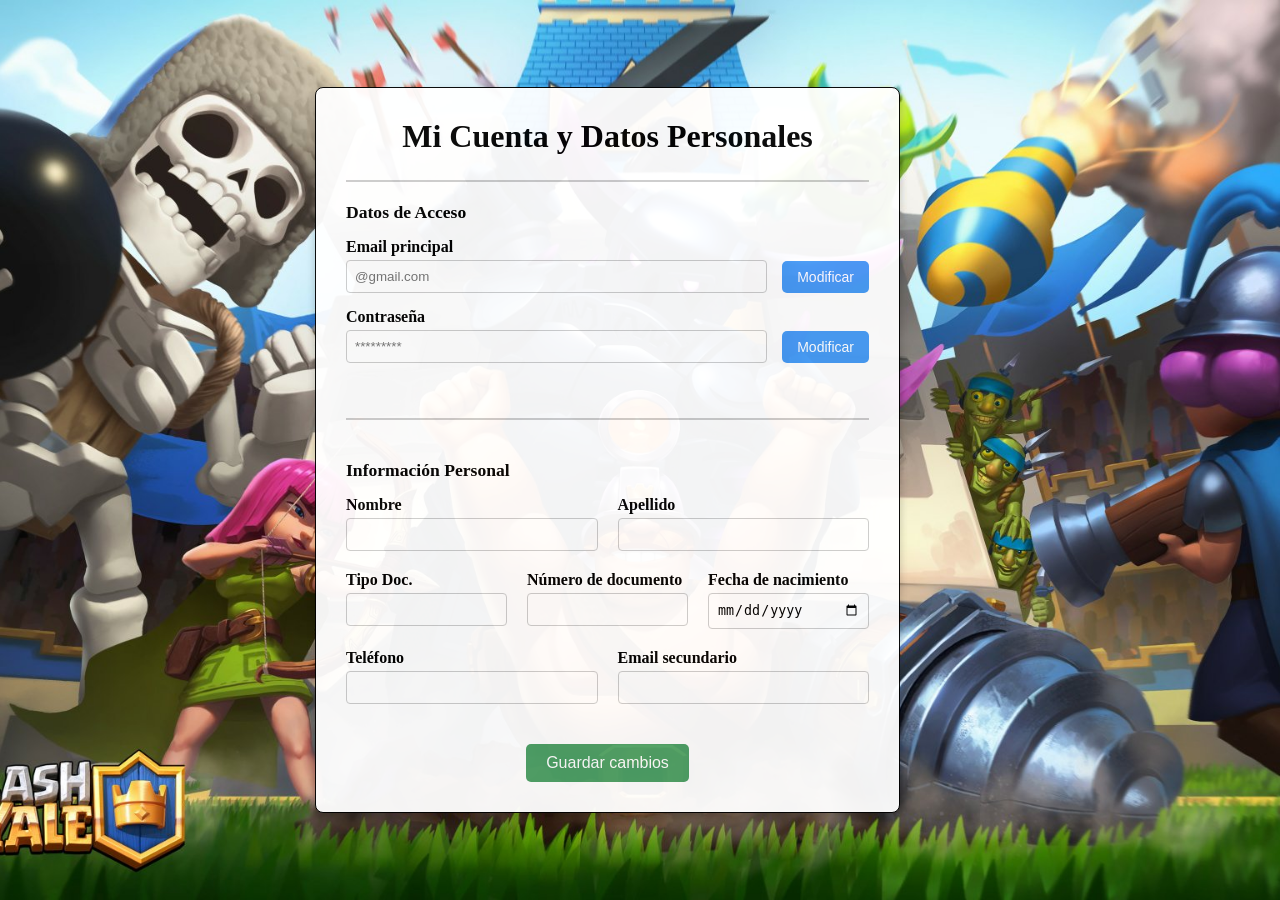
<file: Grupo 12/html/datos-personales.html>
﻿<!DOCTYPE html>
<html lang="es">
<head>
    <meta charset="UTF-8">
    <meta name="viewport" content="width=device-width, initial-scale=1.0">
    <link rel="stylesheet" href="/Grupo 12/css/estilos-datos-personales.css">
    <title>Datos personales</title>
</head>
<body>
    <header></header>
    <main class="main-content">
        <div class="form-wrapper">
            <h1 class="titulo-principal">Mi Cuenta y Datos Personales</h1>
            <hr>
            
            <form action="#" method="post" class="main-form">
                
                <fieldset class="form-section">
                    <legend>Datos de Acceso</legend>

                    <div class="field-group field-group-horizontal">
                        <div class="field-unit">
                            <label for="email">Email principal</label> 
                            <input type="email" name="email" id="email" placeholder="@gmail.com" required>
                        </div>
                        <button type="submit" class="btn-small">Modificar </button>
                    </div>

                    <div class="field-group field-group-horizontal">
                        <div class="field-unit">
                            <label for="contrasena">Contraseña</label>
                            <input type="password" id="contrasena" name="contrasena" placeholder="*********" required>
                        </div>
                        <button type="submit" class="btn-small">Modificar </button>     
                    </div>
                </fieldset>
                
                <hr>
                
                <fieldset class="form-section">
                    <legend>Información Personal</legend>

                    <div class="field-group field-group-grid-2">
                        <div class="field-unit">
                            <label for="Nombre">Nombre</label>
                            <input type="text" name="Nombre" id="Nombre" required> 
                        </div>
                        <div class="field-unit">
                            <label for="Apellido">Apellido</label>
                            <input type="text" name="Apellido" id="Apellido" required>
                        </div>
                    </div>

                    <div class="field-group field-group-grid-3">
                        <div class="field-unit">
                            <label for="Tipo">Tipo Doc.</label>
                            <input type="text" name="Tipo" id="Tipo" required> 
                        </div>
                        <div class="field-unit">
                            <label for="NumeroDocumento">Número de documento</label>
                            <input type="number" name="NumeroDocumento" id="NumeroDocumento" required> 
                        </div>
                        <div class="field-unit">
                            <label for="fechaNacimiento">Fecha de nacimiento</label>
                            <input type="date" name="fechaNacimiento" id="fechaNacimiento" required>
                        </div>
                    </div>

                    <div class="field-group field-group-grid-2">
                        <div class="field-unit">
                            <label for="Telefono">Teléfono</label>
                            <input type="tel" name="Telefono" id="Telefono">
                        </div>
                        <div class="field-unit">
                            <label for="EmailSecundario">Email secundario</label>
                            <input type="email" name="EmailSecundario" id="EmailSecundario">
                        </div>
                    </div>
                </fieldset>

                <button type="submit" class="btn-submit">Guardar cambios</button>
            </form>
        </div>
    </main>
    <footer></footer>
</body>
</html>
</file>
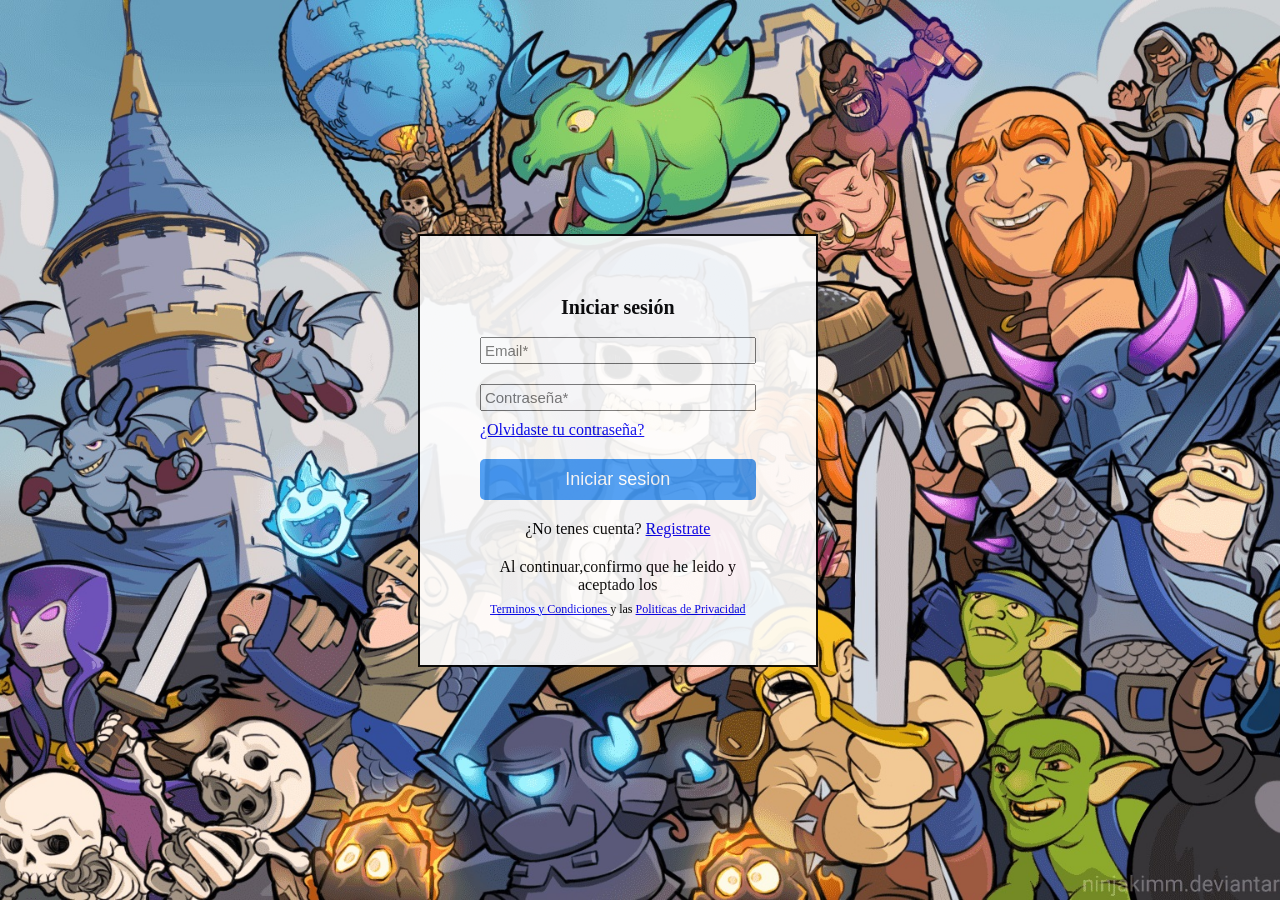
<file: Grupo 12/html/login.html>
﻿<!DOCTYPE html>
<html lang="es">
<head>
   <meta charset="UTF-8">
   <meta name="viewport" content="width=device-width, initial-scale=1.0">
   <title>Login</title>
   <link rel="stylesheet" href="/Grupo 12/css/estilos-login.css">
</head>
<body>
   <header></header>
   <main>
      <div class="login-contenedor">
         <h1 id="data">Iniciar sesión</h1>
            <br>
            <form action="#" method="post" class="form-contenedor">
            <div><input type="email" id="email" name="email" placeholder="Email*" required> </div>
            <div><input type="password" id="contraseña" name="contraseña" placeholder="Contraseña*" required></div>
            <a href="recuperar-password.html" id="Olvide"> ¿Olvidaste tu contraseña?</a>
            <button type="submit"> Iniciar sesion </button>
            <p>¿No tenes cuenta? <a href="#"> Registrate</a></p>  
            <p id="P1">Al continuar,confirmo que he leido y aceptado los</p>
            <p id="p2"><a href="#"> Terminos y Condiciones </a> y las <a href="#"> Politicas de Privacidad</a></p> 
         </form>
      </div>
   </main>
   <footer></footer>
</body>
</html>
</file>
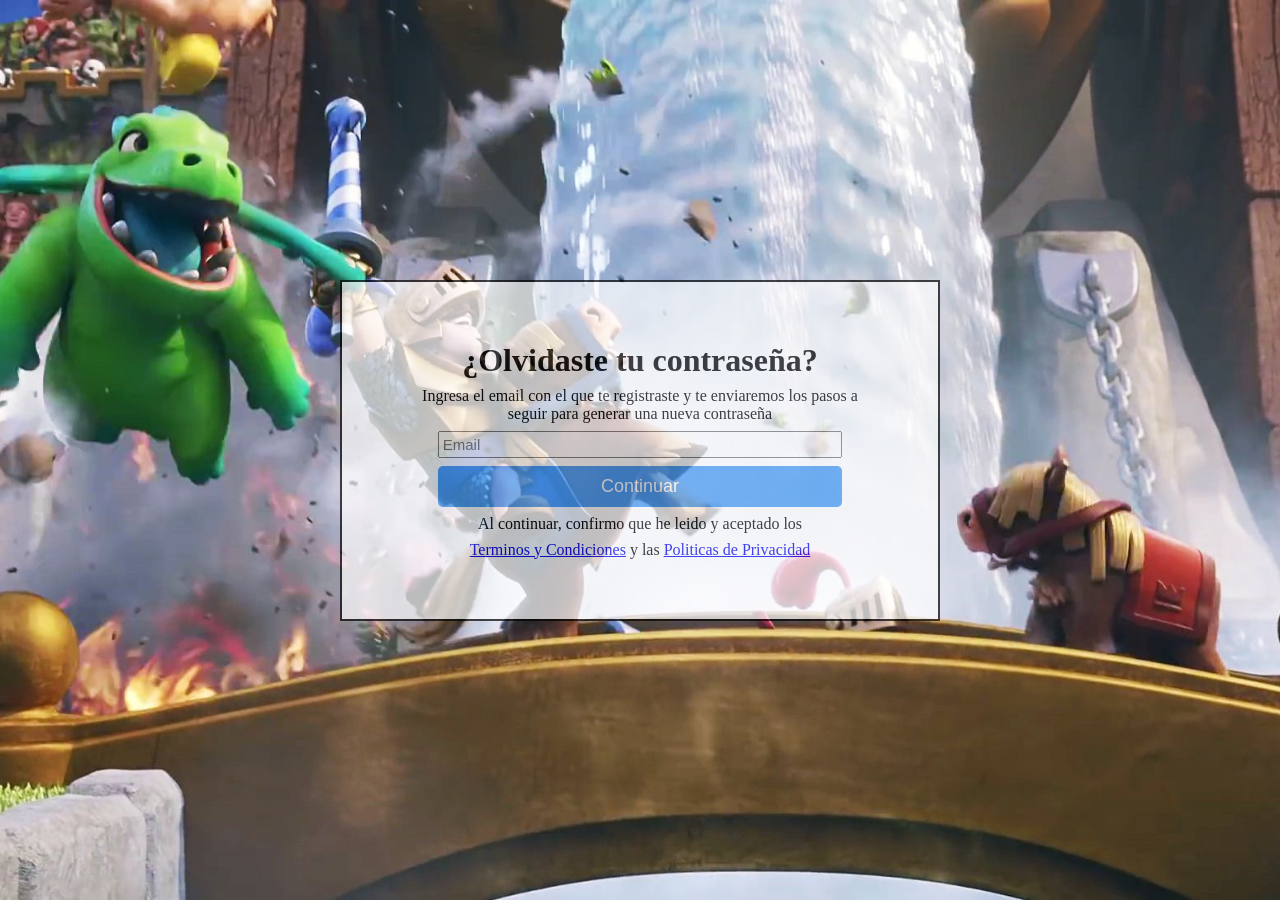
<file: Grupo 12/html/recuperar-password.html>
﻿<!DOCTYPE html>
<html lang="es">
<head>
   <meta charset="UTF-8">
   <meta name="viewport" content="width=device-width, initial-scale=1.0">
   <title>Reestablecer contraseña</title>
   <link rel="stylesheet" href="/Grupo 12/css/estilos-recuperar-password.css">
</head>
<body>
   <div class="login-contenedor">
      <form action="#" method="post" class="form-contenedor">
      <h1 id="password">¿Olvidaste tu contraseña?</h1>
      <p>Ingresa el email con el que te registraste y te enviaremos los pasos a seguir para generar una nueva contraseña</p>
      <div><input type="Email" name="Email" id="Email" placeholder="Email" required></div>
      <div><button type="submit" id="btn-password" disabled>Continuar</button></div>
      <p>Al continuar, confirmo que he leido y aceptado los</p>
      <p><a href="#">Terminos y Condiciones</a> y las <a href="#">Politicas de Privacidad</a> </p>
   </div>

</body>
</html>
</file>
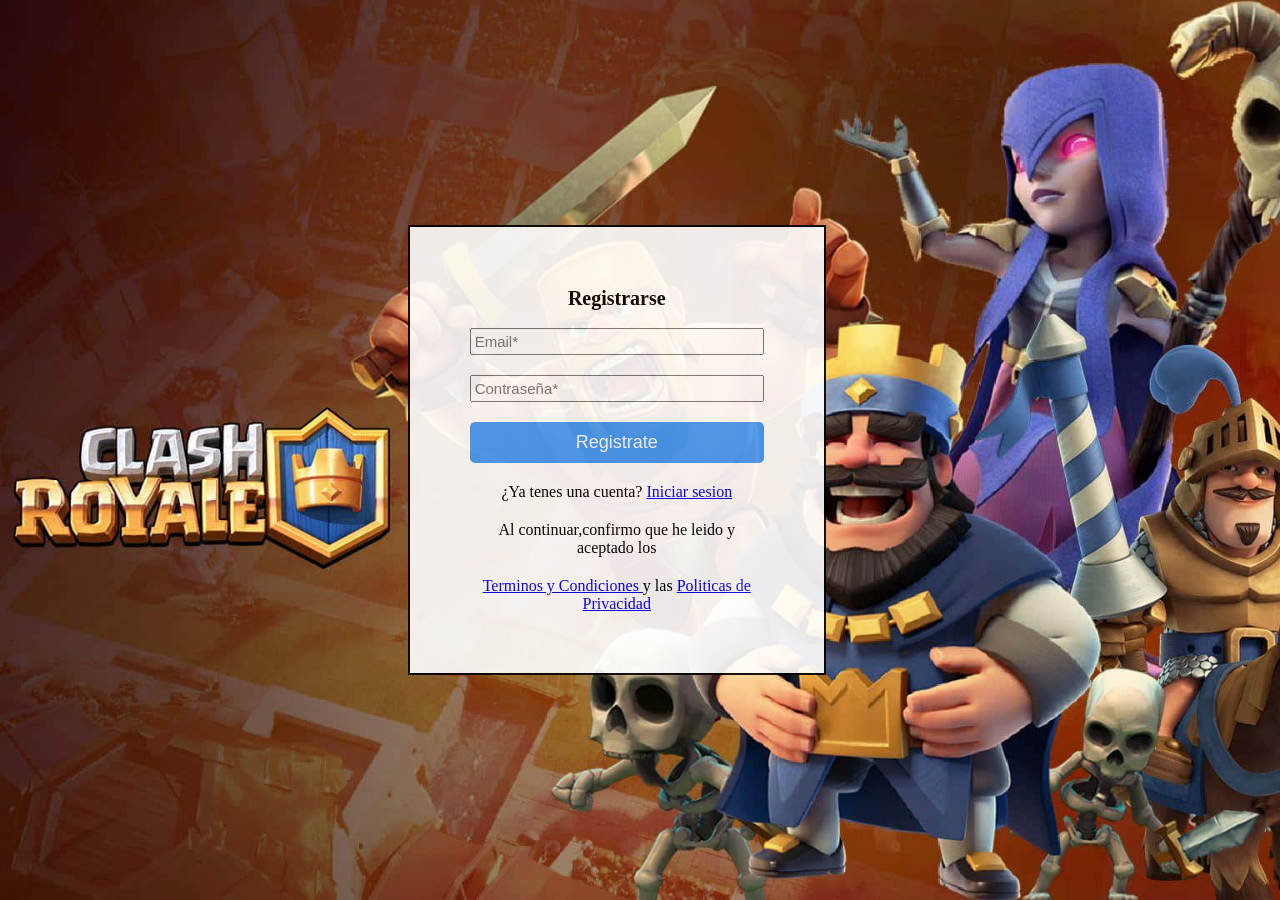
<file: Grupo 12/html/registrarse.html>
﻿<!DOCTYPE html>
<html lang="es">
<head>
   <meta charset="UTF-8">
   <meta name="viewport" content="width=device-width, initial-scale=1.0">
   <title>Registro</title>
   <link rel="stylesheet" href="/Grupo 12/css/estilos-registrarse.css">
</head>
<body>
   <header></header>
   <main>
      <div class="login-contenedor">
         <h1 id="data">Registrarse</h2>
            <br>
         <form action="#" method="post" class="form-contenedor">
            <div><input type="email" id="email" name="email" placeholder="Email*" required> </div>
            <div><input type="password" id="password" name="contraseña" placeholder="Contraseña*" required></div>
            <button type="submit" id="btn-registro" disabled> Registrate </button>
            <p>¿Ya tenes una cuenta? <a href="#" id="IniciarSesion"> Iniciar sesion</a></p> 
            <p id="P1">Al continuar,confirmo que he leido y aceptado los</p>
            <p id="p2"><a href="#"> Terminos y Condiciones </a> y las <a href="#"> Politicas de Privacidad</a></p> 
         </form>
      </div>
   </main>
   <footer></footer>
</body>
</html>
</file>
<file: Grupo 12/css/estilos-datos-personales.css>
﻿/* estilos-datos-personales.css */

*{
    margin: 0;
    padding: 0;
    box-sizing: border-box;  
}
body{
    background-image: url('../assets/img/datos.jpg'); 
    background-size: cover;          
    background-position: center;     
    background-repeat: no-repeat;    
    background-attachment: fixed;    
    
    min-height: 100vh;        
    display: flex;            
    
  
    justify-content: center;  
    align-items: center;      
    
    margin: 0; 
}


.form-wrapper{
    background-color: white;
    padding: 30px;
    border: 1px solid black;
    width: 90%;
    max-width: 650px; 
    opacity: 0.95; 
    border-radius: 8px;
    box-shadow: 0 4px 10px rgba(0, 0, 0, 0.2);
}


.titulo-principal {
    text-align: center;
    margin-bottom: 25px;
}
hr{
    border: 0.2px solid #ccc;
    margin: 20px 0;
}


.main-form {
    display: flex;
    flex-direction: column;
    gap: 20px; 
}


.field-unit {
    display: flex;
    flex-direction: column;
    flex-grow: 1;
}
.field-unit label {
    font-weight: 600;
    margin-bottom: 4px;
}


input[type="text"],
input[type="email"],
input[type="password"],
input[type="number"],
input[type="date"],
input[type="tel"] {
    padding: 8px;
    border: 1px solid #ccc;
    border-radius: 4px;
    width: 100%;
}


.form-section {
    border: none;
    padding: 0;
    margin: 0;
}
.form-section legend {
    font-size: 1.1em;
    font-weight: bold;
    margin-bottom: 15px;
    padding: 0;
}


.field-group-grid-2 {
    display: flex;
    gap: 20px; 
    margin-bottom: 20px;
}


.field-group-grid-3 {
    display: grid;
    grid-template-columns: 1fr 1fr 1fr; 
    gap: 20px;
    margin-bottom: 20px;
}


.field-group-horizontal {
    display: flex;
    align-items: flex-end; 
    gap: 15px;
    margin-bottom: 15px;
}
.field-group-horizontal .field-unit {
    margin-bottom: 0;
}


.btn-small {
    background-color: #459af5;
    padding: 8px 15px;
    font-size: 14px;
    color: white;
    cursor: pointer;
    border-radius: 5px;
    border: none;
    transition: background-color 0.3s;
}
.btn-small:hover {
    background-color: #2e78d9;
}

.btn-submit {
    background-color: #4da167; 
    padding: 10px 20px;
    font-size: 16px;
    color: white;
    cursor: pointer;
    border-radius: 5px;
    border: none;
    align-self: center;
    max-width: 300px;
}
.btn-submit:hover {
    background-color: #3b8a53;
}
</file>
<file: Grupo 12/css/estilos-login.css>
﻿/* estilos-login.css */
*{
 margin: 0;
 padding: 0;
 box-sizing: border-box;   
}

body{
    
    background-image: url('../assets/img/fondo4.jpg'); 
    background-size: cover;          
    background-position: center;     
    background-repeat: no-repeat;    
    background-attachment: fixed;    
    
    
    min-height: 100vh;        
    display: flex;            
    
    justify-content: center;  
    align-items: center;      
    
  
   margin: 0;
}

.login-contenedor{
    background-color: white;
    padding: 60px;
    border: 2px solid black;
    text-align: center;
    width: 90%;
    max-width: 600px;  
    opacity: 0.9;
}

.form-contenedor{
    display: flex;
    flex-direction: column;
    gap: 20px;
    
}

h1{
    text-align: center;
}

#data{
    font-size: 20px;
}
input{
    width: 100%;
    padding: 3px;
    font-size: 15px;
}
button{
    width: 100%;
    padding: 10px;
    font-size: 18px;
    background-color: #459af5;
    color: white;
    border: none;
    border-radius: 5px;
    cursor: pointer;   
}
#Olvide{
    text-align: left;
    display: block;
    margin-top: -10px;
}

#p2{
    margin:-12px 0;
    font-size: 12px;
}
</file>
<file: Grupo 12/css/estilos-recuperar-password.css>
﻿/* estilos-recuperar-password.css */
*{
    margin: 0;
    padding: 0;
    box-sizing: border-box;
}
body{
    
    background-image: url('../assets/img/recucontra.jpg'); 
    background-size: cover;          
    background-position: center;     
    background-repeat: no-repeat;    
    background-attachment: fixed;    
    
    
    min-height: 100vh;        
    display: flex;            
    
    justify-content: center;  
    align-items: center;      
    
  
   margin: 0;
}
.form-contenedor{
    display: flex;
    flex-direction: column;
    gap: 8px;
}

.login-contenedor{
    background-color: white;
    padding: 60px;
    border: 2px solid black;
    text-align: center;
    width: 90%;
    max-width: 600px;  
    opacity: 0.7;
}

#Email{
    width: 85%;
    padding: 3px;
    font-size: 15px;
}

button{
    background-color:  #459af5;
    width: 85%;
    padding: 10px;
    border-radius: 5px;
    cursor: pointer;
    color: white;
    border: none;
    font-size: 18px;
}
</file>
<file: Grupo 12/css/estilos-registrarse.css>
﻿/* estilos-registrarse.css */
*{
 margin: 0;
 padding: 0;
 box-sizing: border-box;   
}

body{
    
    background-image: url('../assets/img/Registro.jpg'); 
    background-size: cover;          
    background-position: center;     
    background-repeat: no-repeat;    
    background-attachment: fixed;    
    
    
    min-height: 100vh;        
    display: flex;            
    
    justify-content: center;  
    align-items: center;      
    
  
   margin: 0;
}

.login-contenedor{
    background-color: white;
    padding: 60px;
    border: 2px solid black;
    text-align: center;
    width: 90%;
    max-width: 600px;  
    opacity: 0.9;
}

.form-contenedor{
    display: flex;
    flex-direction: column;
    gap: 20px;
}

h1{
    text-align: center;
}

#data{
    font-size: 20px;
}
input{
    width: 100%;
    padding: 3px;
    font-size: 15px;
}
button{
    width: 100%;
    padding: 10px;
    font-size: 18px;
    background-color: #459af5;
    color: white;
    border: none;
    border-radius: 5px;
    cursor: pointer;   
}
</file>
